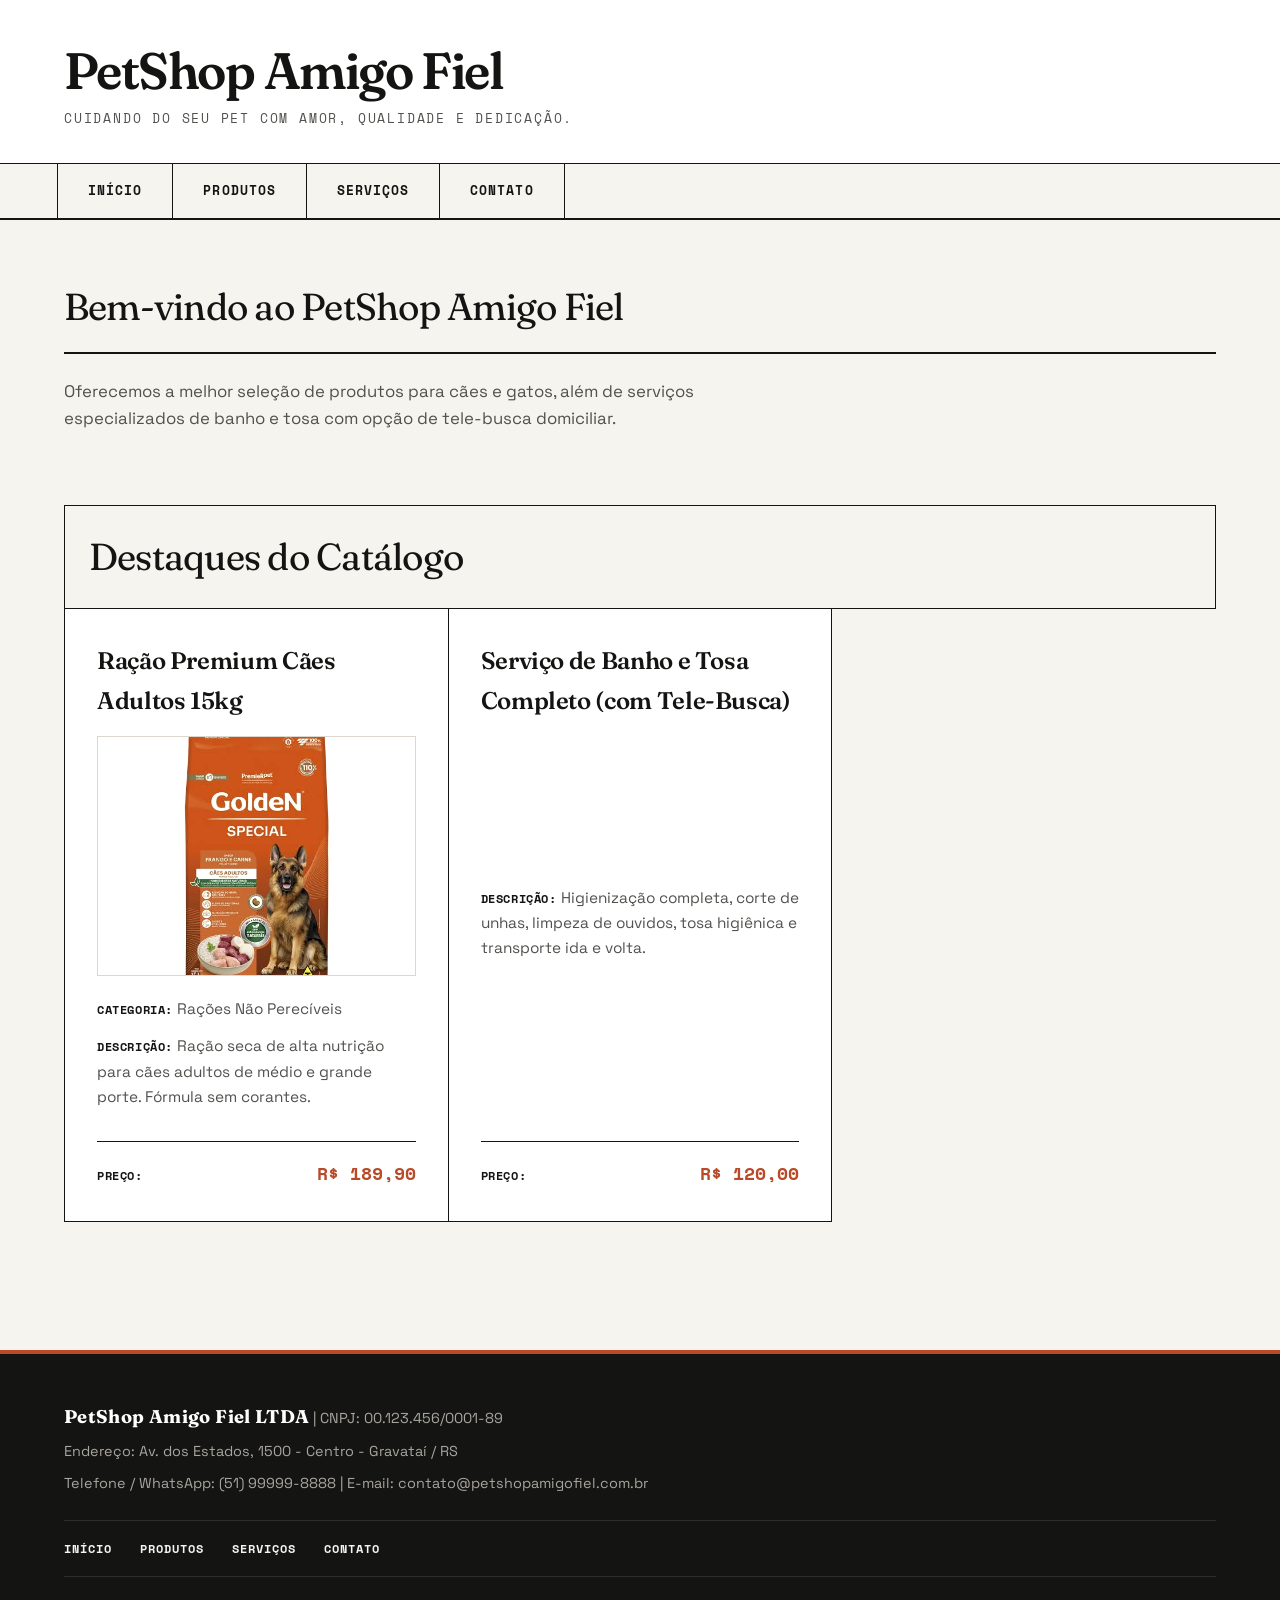
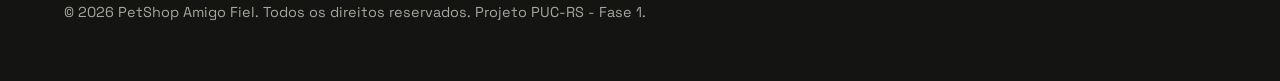
<file: index.html>
<!DOCTYPE html>
<html lang="pt-BR">
<head>
    <meta charset="UTF-8">
    <meta name="viewport" content="width=device-width, initial-scale=1.0">
    <title>PetShop Amigo Fiel - Página Inicial</title>
    <link rel="stylesheet" href="styles.css">
</head>
<body>

    <header>
        <h1>PetShop Amigo Fiel</h1>
        <p>Cuidando do seu pet com amor, qualidade e dedicação.</p>
        <hr>
        <nav>
            <ul>
                <li><a href="index.html">Início</a></li>
                <li><a href="produtos.html">Produtos</a></li>
                <li><a href="servicos.html">Serviços</a></li>
                <li><a href="contato.html">Contato</a></li>
            </ul>
        </nav>
        <hr>
    </header>

    
    <main>
        <section>
            <h2>Bem-vindo ao PetShop Amigo Fiel</h2>
            <p>Oferecemos a melhor seleção de produtos para cães e gatos, além de serviços especializados de banho e tosa com opção de tele-busca domiciliar.</p>
        </section>

        <section>
            <h2>Destaques do Catálogo</h2>
            <article>
                <h3>Ração Premium Cães Adultos 15kg</h3>
                <img src="imgs-site/Ração15kg.jpg" alt="Saco de ração secas para cães adultos 15kg" width="200">
                <p><strong>Categoria:</strong> Rações Não Perecíveis</p>
                <p><strong>Descrição:</strong> Ração seca de alta nutrição para cães adultos de médio e grande porte. Fórmula sem corantes.</p>
                <p><strong>Preço:</strong> R$ 189,90</p>
            </article>

            <article>
                <h3>Serviço de Banho e Tosa Completo (com Tele-Busca)</h3>
                <p><strong>Descrição:</strong> Higienização completa, corte de unhas, limpeza de ouvidos, tosa higiênica e transporte ida e volta.</p>
                <p><strong>Preço:</strong> R$ 120,00</p>
            </article>
        </section>
    </main>


    <footer>
        <hr>
        <p><strong>PetShop Amigo Fiel LTDA</strong> | CNPJ: 00.123.456/0001-89</p>
        <p>Endereço: Av. dos Estados, 1500 - Centro - Gravataí / RS</p>
        <p>Telefone / WhatsApp: (51) 99999-8888 | E-mail: contato@petshopamigofiel.com.br</p>
        <nav>
            <ul>
                <li><a href="index.html">Início</a></li>
                <li><a href="produtos.html">Produtos</a></li>
                <li><a href="servicos.html">Serviços</a></li>
                <li><a href="contato.html">Contato</a></li>
            </ul>
        </nav>
        <p>&copy; 2026 PetShop Amigo Fiel. Todos os direitos reservados. Projeto PUC-RS - Fase 1.</p>
    </footer>

</body>
</html>
</file>
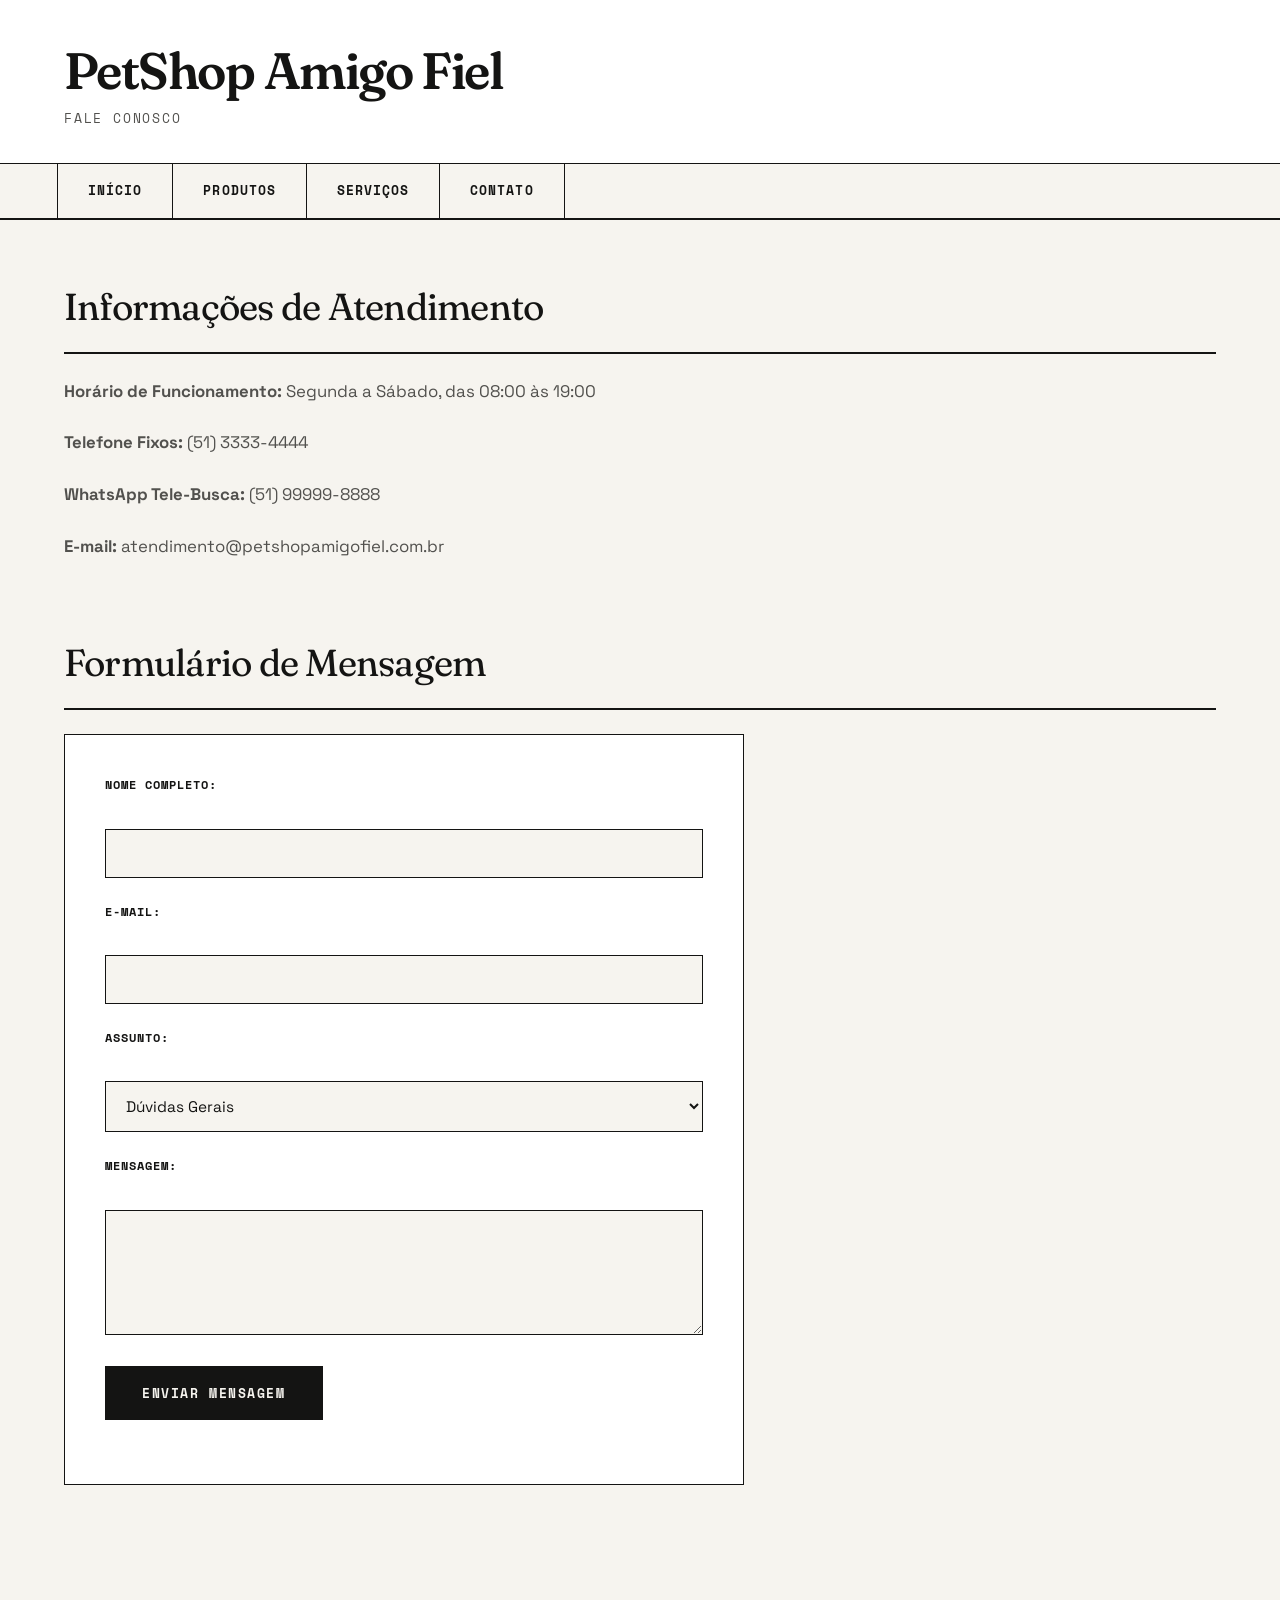
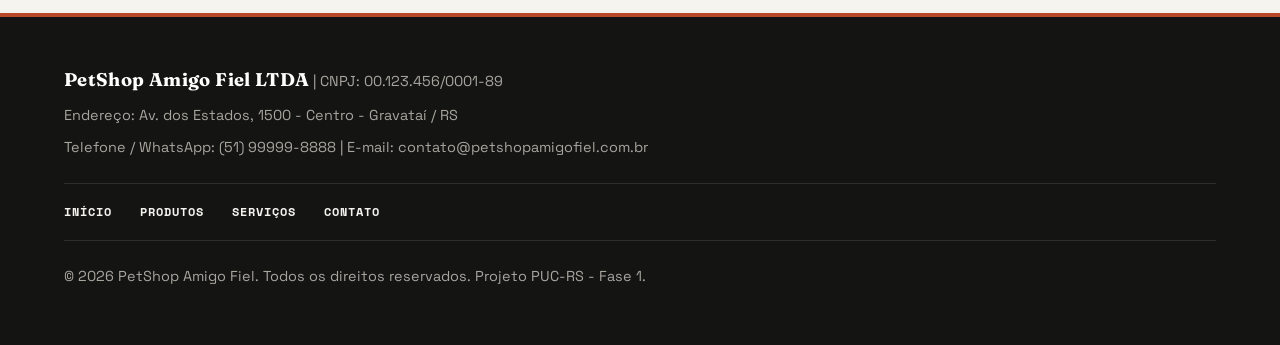
<file: contato.html>
<!DOCTYPE html>
<html lang="pt-BR">
<head>
    <meta charset="UTF-8">
    <meta name="viewport" content="width=device-width, initial-scale=1.0">
    <title>PetShop Amigo Fiel - Contato</title>
    <link rel="stylesheet" href="styles.css">
</head>
<body>

    <header>
        <h1>PetShop Amigo Fiel</h1>
        <p>Fale Conosco</p>
        <hr>
        <nav>
            <ul>
                <li><a href="index.html">Início</a></li>
                <li><a href="produtos.html">Produtos</a></li>
                <li><a href="servicos.html">Serviços</a></li>
                <li><a href="contato.html">Contato</a></li>
            </ul>
        </nav>
        <hr>
    </header>

    <main>
        <section>
            <h2>Informações de Atendimento</h2>
            <p><strong>Horário de Funcionamento:</strong> Segunda a Sábado, das 08:00 às 19:00</p>
            <p><strong>Telefone Fixos:</strong> (51) 3333-4444</p>
            <p><strong>WhatsApp Tele-Busca:</strong> (51) 99999-8888</p>
            <p><strong>E-mail:</strong> atendimento@petshopamigofiel.com.br</p>
        </section>

        <section>
            <h2>Formulário de Mensagem</h2>
            <form action="#" method="post">
                <p>
                    <label for="nome">Nome Completo:</label><br>
                    <input type="text" id="nome" name="nome" required>
                </p>
                <p>
                    <label for="email">E-mail:</label><br>
                    <input type="email" id="email" name="email" required>
                </p>
                <p>
                    <label for="assunto">Assunto:</label><br>
                    <select id="assunto" name="assunto">
                        <option value="duvida">Dúvidas Gerais</option>
                        <option value="agendamento">Agendamento de Serviços</option>
                        <option value="telebusca">Consulta Tele-Busca</option>
                        <option value="reclamacao">Sugestões / Reclamações</option>
                    </select>
                </p>
                <p>
                    <label for="mensagem">Mensagem:</label><br>
                    <textarea id="mensagem" name="mensagem" rows="5" cols="40" required></textarea>
                </p>
                <p>
                    <button type="submit">Enviar Mensagem</button>
                </p>
            </form>
        </section>
    </main>

    <footer>
        <hr>
        <p><strong>PetShop Amigo Fiel LTDA</strong> | CNPJ: 00.123.456/0001-89</p>
        <p>Endereço: Av. dos Estados, 1500 - Centro - Gravataí / RS</p>
        <p>Telefone / WhatsApp: (51) 99999-8888 | E-mail: contato@petshopamigofiel.com.br</p>
        <nav>
            <ul>
                <li><a href="index.html">Início</a></li>
                <li><a href="produtos.html">Produtos</a></li>
                <li><a href="servicos.html">Serviços</a></li>
                <li><a href="contato.html">Contato</a></li>
            </ul>
        </nav>
        <p>&copy; 2026 PetShop Amigo Fiel. Todos os direitos reservados. Projeto PUC-RS - Fase 1.</p>
    </footer>

</body>
</html>
</file>
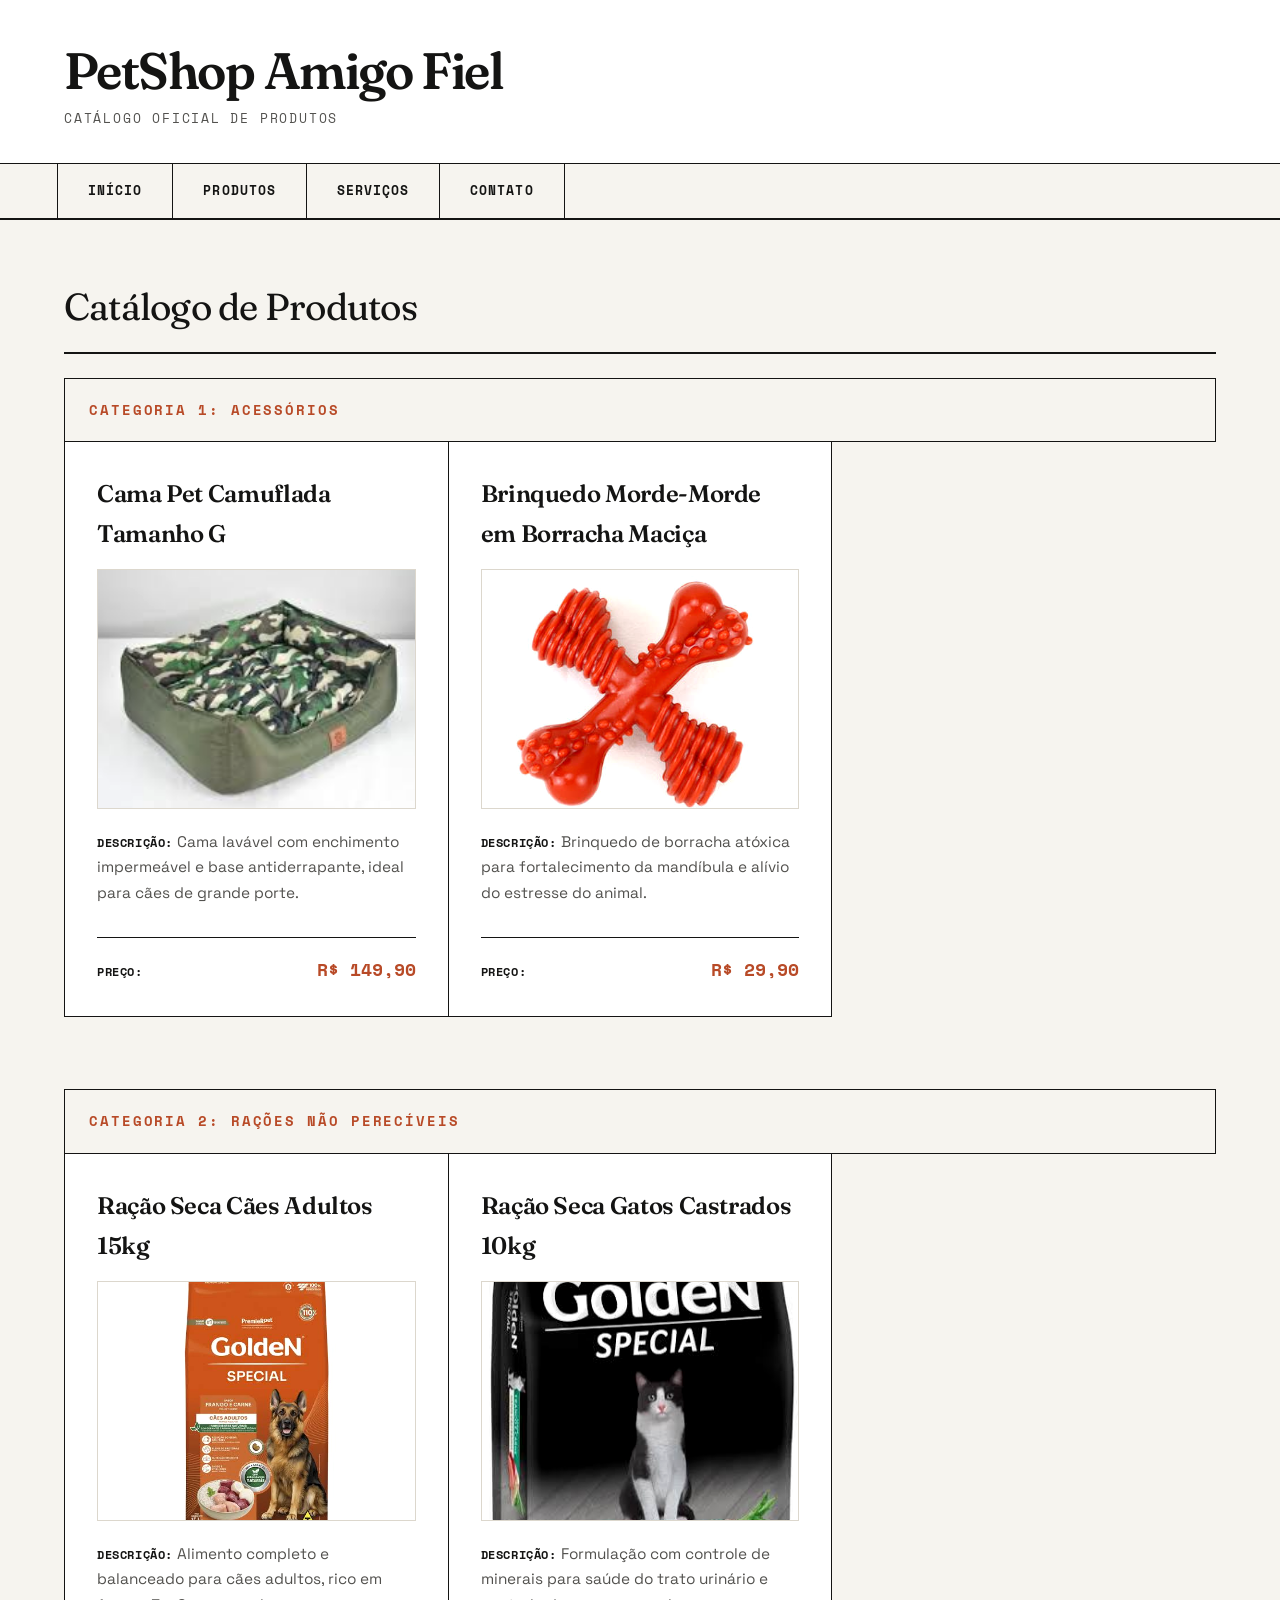
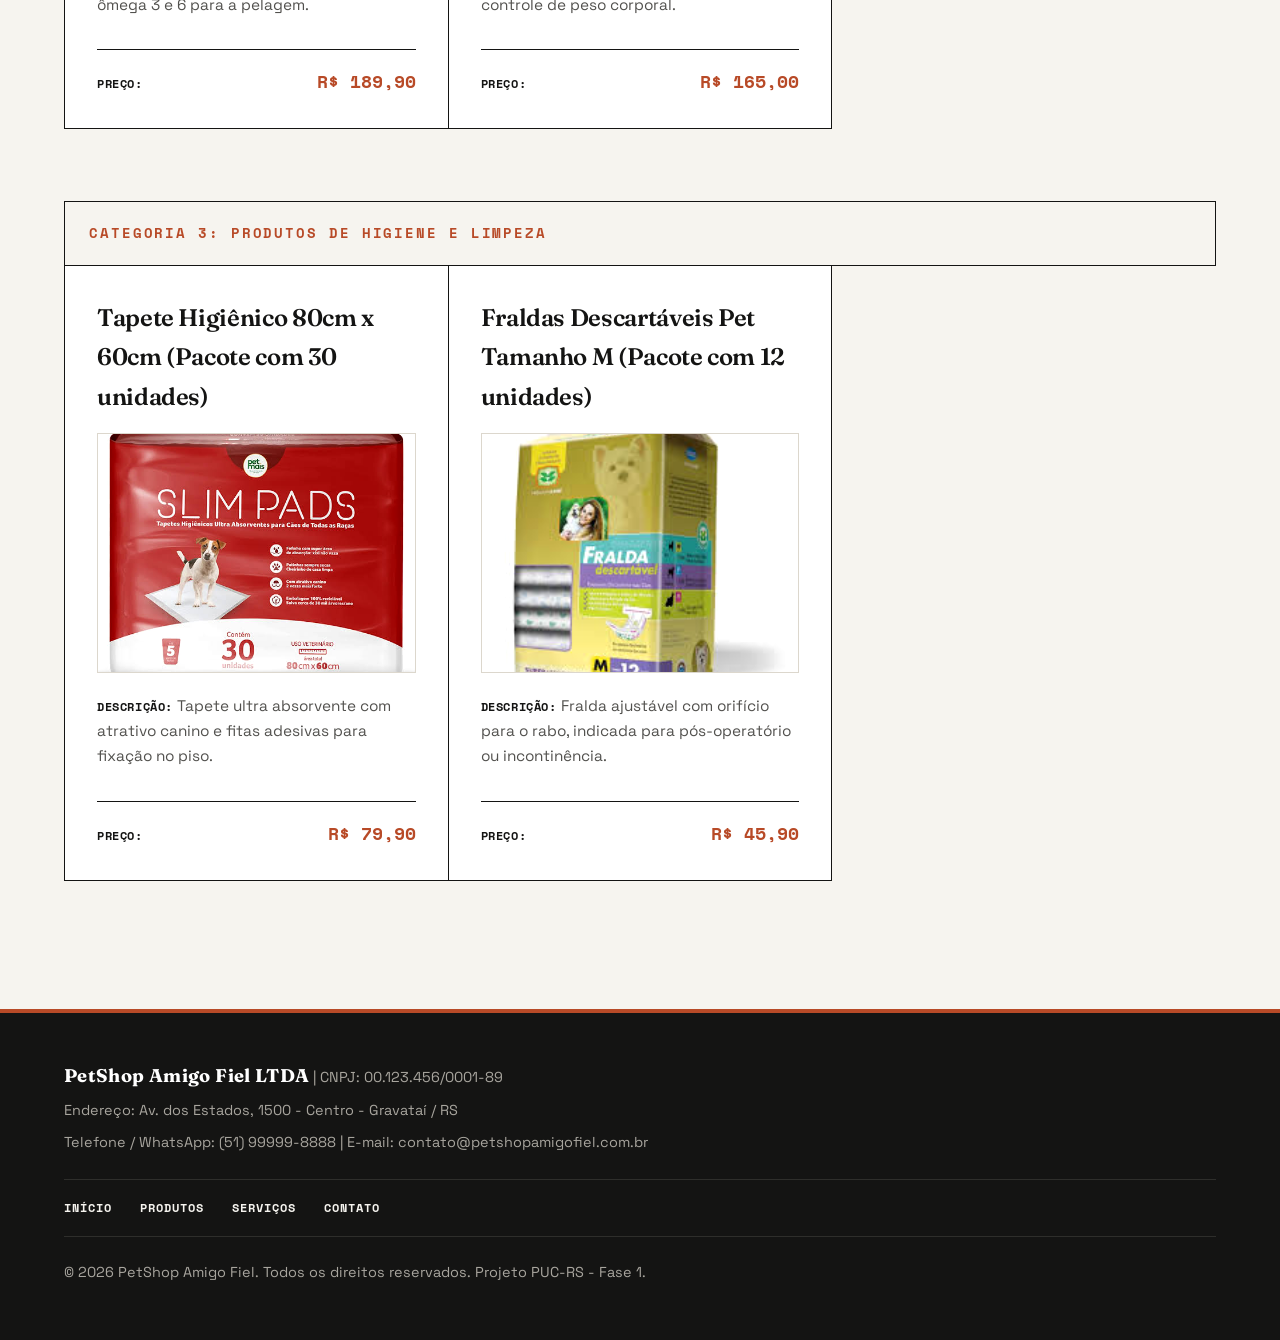
<file: produtos.html>
<!DOCTYPE html>
<html lang="pt-BR">
<head>
    <meta charset="UTF-8">
    <meta name="viewport" content="width=device-width, initial-scale=1.0">
    <title>PetShop Amigo Fiel - Catálogo de Produtos</title>
    <link rel="stylesheet" href="styles.css">
</head>
<body>

    <header>
        <h1>PetShop Amigo Fiel</h1>
        <p>Catálogo Oficial de Produtos</p>
        <hr>
        <nav>
            <ul>
                <li><a href="index.html">Início</a></li>
                <li><a href="produtos.html">Produtos</a></li>
                <li><a href="servicos.html">Serviços</a></li>
                <li><a href="contato.html">Contato</a></li>
            </ul>
        </nav>
        <hr>
    </header>

    <main>
        <h2>Catálogo de Produtos</h2>

    
        <section>
            <h3>Categoria 1: Acessórios</h3>

            <article>
                <h4>Cama Pet Camuflada Tamanho G</h4>
                <img src="imgs-site/CamaCamuflada.jpg" alt="Cama almofadada estampada para cães" width="200">
                <p><strong>Descrição:</strong> Cama lavável com enchimento impermeável e base antiderrapante, ideal para cães de grande porte.</p>
                <p><strong>Preço:</strong> R$ 149,90</p>
            </article>

            <article>
                <h4>Brinquedo Morde-Morde em Borracha Maciça</h4>
                <img src="imgs-site/BrinquedoMorder.jpg" alt="Brinquedo de borracha em formato de osso" width="200">
                <p><strong>Descrição:</strong> Brinquedo de borracha atóxica para fortalecimento da mandíbula e alívio do estresse do animal.</p>
                <p><strong>Preço:</strong> R$ 29,90</p>
            </article>
        </section>

     
        <section>
            <h3>Categoria 2: Rações Não Perecíveis</h3>

            <article>
                <h4>Ração Seca Cães Adultos 15kg</h4>
                <img src="imgs-site/Ração15kg.jpg" alt="Saco de ração secas para cães adultos 15kg" width="200">
                <p><strong>Descrição:</strong> Alimento completo e balanceado para cães adultos, rico em ômega 3 e 6 para a pelagem.</p>
                <p><strong>Preço:</strong> R$ 189,90</p>
            </article>

            <article>
                <h4>Ração Seca Gatos Castrados 10kg</h4>
                <img src="imgs-site/RaçãoCastradoGato10kg.jpg" alt="Saco de ração para gatos castrados 10kg" width="200">
                <p><strong>Descrição:</strong> Formulação com controle de minerais para saúde do trato urinário e controle de peso corporal.</p>
                <p><strong>Preço:</strong> R$ 165,00</p>
            </article>
        </section>

        <section>
            <h3>Categoria 3: Produtos de Higiene e Limpeza</h3>

            <article>
                <h4>Tapete Higiênico 80cm x 60cm (Pacote com 30 unidades)</h4>
                <img src="imgs-site/TapeteHigiênico30Un.jpg" alt="Pacote de tapete higiênico descartável" width="200">
                <p><strong>Descrição:</strong> Tapete ultra absorvente com atrativo canino e fitas adesivas para fixação no piso.</p>
                <p><strong>Preço:</strong> R$ 79,90</p>
            </article>

            <article>
                <h4>Fraldas Descartáveis Pet Tamanho M (Pacote com 12 unidades)</h4>
                <img src="imgs-site/FraldasDescTamanhoM12Un.jpg" alt="Pacote de fraldas descartáveis para pets" width="200">
                <p><strong>Descrição:</strong> Fralda ajustável com orifício para o rabo, indicada para pós-operatório ou incontinência.</p>
                <p><strong>Preço:</strong> R$ 45,90</p>
            </article>
        </section>
    </main>

    <footer>
        <hr>
        <p><strong>PetShop Amigo Fiel LTDA</strong> | CNPJ: 00.123.456/0001-89</p>
        <p>Endereço: Av. dos Estados, 1500 - Centro - Gravataí / RS</p>
        <p>Telefone / WhatsApp: (51) 99999-8888 | E-mail: contato@petshopamigofiel.com.br</p>
        <nav>
            <ul>
                <li><a href="index.html">Início</a></li>
                <li><a href="produtos.html">Produtos</a></li>
                <li><a href="servicos.html">Serviços</a></li>
                <li><a href="contato.html">Contato</a></li>
            </ul>
        </nav>
        <p>&copy; 2026 PetShop Amigo Fiel. Todos os direitos reservados. Projeto PUC-RS - Fase 1.</p>
    </footer>

</body>
</html>
</file>
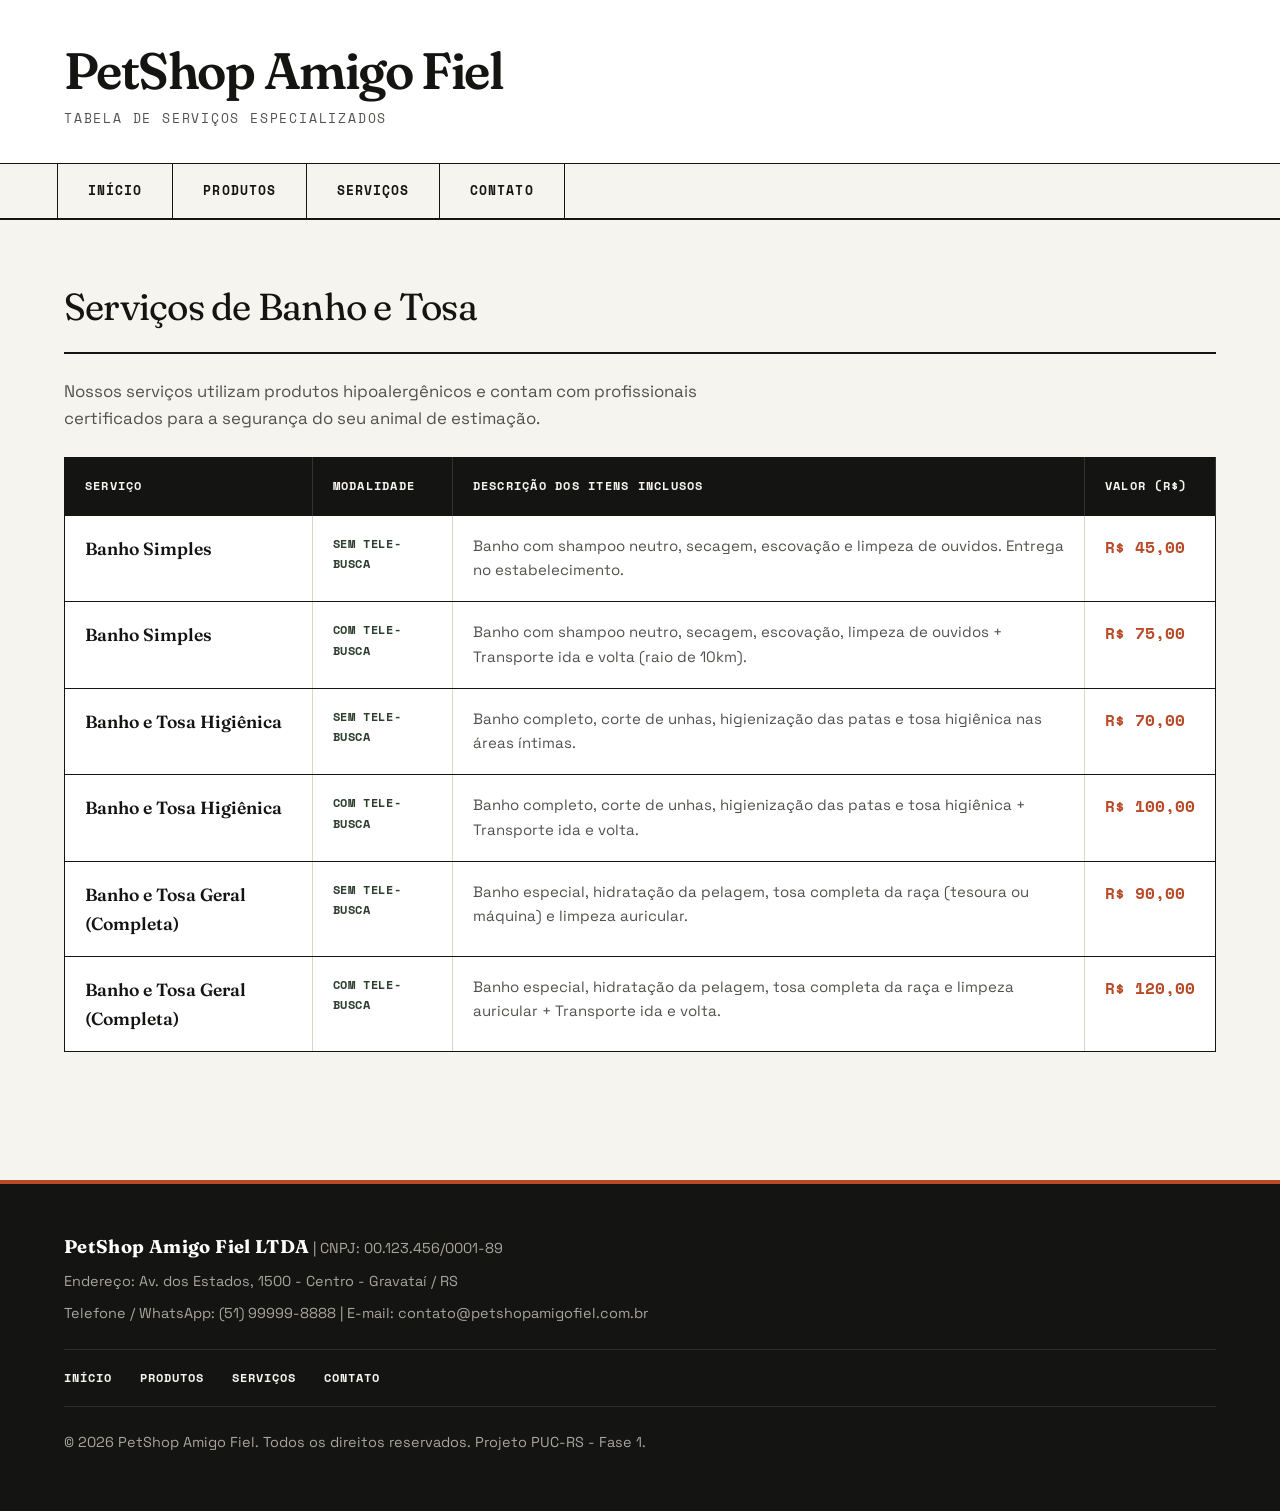
<file: servicos.html>
<!DOCTYPE html>
<html lang="pt-BR">
<head>
    <meta charset="UTF-8">
    <meta name="viewport" content="width=device-width, initial-scale=1.0">
    <title>PetShop Amigo Fiel - Serviços</title>
    <link rel="stylesheet" href="styles.css">
</head>
<body>

    <header>
        <h1>PetShop Amigo Fiel</h1>
        <p>Tabela de Serviços Especializados</p>
        <hr>
        <nav>
            <ul>
                <li><a href="index.html">Início</a></li>
                <li><a href="produtos.html">Produtos</a></li>
                <li><a href="servicos.html">Serviços</a></li>
                <li><a href="contato.html">Contato</a></li>
            </ul>
        </nav>
        <hr>
    </header>

    <main>
        <section>
            <h2>Serviços de Banho e Tosa</h2>
            <p>Nossos serviços utilizam produtos hipoalergênicos e contam com profissionais certificados para a segurança do seu animal de estimação.</p>

            <table border="1">
                <thead>
                    <tr>
                        <th>Serviço</th>
                        <th>Modalidade</th>
                        <th>Descrição dos Itens Inclusos</th>
                        <th>Valor (R$)</th>
                    </tr>
                </thead>
                <tbody>
                    <tr>
                        <td>Banho Simples</td>
                        <td>Sem Tele-Busca</td>
                        <td>Banho com shampoo neutro, secagem, escovação e limpeza de ouvidos. Entrega no estabelecimento.</td>
                        <td>R$ 45,00</td>
                    </tr>
                    <tr>
                        <td>Banho Simples</td>
                        <td>Com Tele-Busca</td>
                        <td>Banho com shampoo neutro, secagem, escovação, limpeza de ouvidos + Transporte ida e volta (raio de 10km).</td>
                        <td>R$ 75,00</td>
                    </tr>
                    <tr>
                        <td>Banho e Tosa Higiênica</td>
                        <td>Sem Tele-Busca</td>
                        <td>Banho completo, corte de unhas, higienização das patas e tosa higiênica nas áreas íntimas.</td>
                        <td>R$ 70,00</td>
                    </tr>
                    <tr>
                        <td>Banho e Tosa Higiênica</td>
                        <td>Com Tele-Busca</td>
                        <td>Banho completo, corte de unhas, higienização das patas e tosa higiênica + Transporte ida e volta.</td>
                        <td>R$ 100,00</td>
                    </tr>
                    <tr>
                        <td>Banho e Tosa Geral (Completa)</td>
                        <td>Sem Tele-Busca</td>
                        <td>Banho especial, hidratação da pelagem, tosa completa da raça (tesoura ou máquina) e limpeza auricular.</td>
                        <td>R$ 90,00</td>
                    </tr>
                    <tr>
                        <td>Banho e Tosa Geral (Completa)</td>
                        <td>Com Tele-Busca</td>
                        <td>Banho especial, hidratação da pelagem, tosa completa da raça e limpeza auricular + Transporte ida e volta.</td>
                        <td>R$ 120,00</td>
                    </tr>
                </tbody>
            </table>
        </section>
    </main>

    <footer>
        <hr>
        <p><strong>PetShop Amigo Fiel LTDA</strong> | CNPJ: 00.123.456/0001-89</p>
        <p>Endereço: Av. dos Estados, 1500 - Centro - Gravataí / RS</p>
        <p>Telefone / WhatsApp: (51) 99999-8888 | E-mail: contato@petshopamigofiel.com.br</p>
        <nav>
            <ul>
                <li><a href="index.html">Início</a></li>
                <li><a href="produtos.html">Produtos</a></li>
                <li><a href="servicos.html">Serviços</a></li>
                <li><a href="contato.html">Contato</a></li>
            </ul>
        </nav>
        <p>&copy; 2026 PetShop Amigo Fiel. Todos os direitos reservados. Projeto PUC-RS - Fase 1.</p>
    </footer>

</body>
</html>
</file>
<file: styles.css>
@import url('https://fonts.googleapis.com/css2?family=Fraunces:opsz,wght@9..144,400;9..144,600&family=Space+Grotesk:wght@400;500;700&family=Space+Mono:wght@400;700&display=swap');

:root {
    --bg-papel: #F6F4EF;
    --bg-superficie: #FFFFFF;
    --ink-primario: #141413;
    --ink-secundario: #52514E;
    --accent-terracota: #B84A27;
    --accent-oliva: #2C3E2D;
    --borda-solida: #141413;
    --borda-sutil: #D8D4CA;
}

*, *::before, *::after {
    margin: 0;
    padding: 0;
    box-sizing: border-box;
    border-radius: 0 !important;
}

body {
    background-color: var(--bg-papel);
    color: var(--ink-primario);
    font-family: 'Space Grotesk', sans-serif;
    font-size: 15px;
    line-height: 1.65;
    display: flex;
    flex-direction: column;
    min-height: 100vh;
    -webkit-font-smoothing: antialiased;
}

hr {
    display: none;
}

header {
    background-color: var(--bg-superficie);
    border-bottom: 2px solid var(--borda-solida);
    padding: 44px 5% 0;
}

header h1 {
    font-family: 'Fraunces', Georgia, serif;
    font-variation-settings: "SOFT" 50, "WONK" 1;
    font-size: 3.2rem;
    font-weight: 600;
    letter-spacing: -0.03em;
    line-height: 1.05;
    color: var(--ink-primario);
    margin-bottom: 10px;
}

header p {
    font-family: 'Space Mono', monospace;
    font-size: 0.8rem;
    text-transform: uppercase;
    letter-spacing: 0.14em;
    color: var(--ink-secundario);
    margin-bottom: 34px;
}

header nav {
    border-top: 1px solid var(--borda-solida);
    margin: 0 -5.6%;
    padding: 0 5%;
    background-color: var(--bg-papel);
}

header nav ul {
    list-style: none;
    display: flex;
    flex-wrap: wrap;
}

header nav li {
    border-right: 1px solid var(--borda-solida);
}

header nav li:first-child {
    border-left: 1px solid var(--borda-solida);
}

header nav a {
    display: block;
    padding: 16px 30px;
    color: var(--ink-primario);
    text-decoration: none;
    font-family: 'Space Mono', monospace;
    font-size: 0.82rem;
    font-weight: 700;
    text-transform: uppercase;
    letter-spacing: 0.08em;
    transition: background-color 0.2s ease, color 0.2s ease;
}

header nav a:hover {
    background-color: var(--ink-primario);
    color: var(--bg-papel);
}

main {
    flex: 1;
    width: 90%;
    max-width: 1200px;
    margin: 56px auto;
}

section {
    margin-bottom: 72px;
}

main h2 {
    font-family: 'Fraunces', Georgia, serif;
    font-variation-settings: "SOFT" 40, "WONK" 1;
    font-size: 2.35rem;
    font-weight: 400;
    letter-spacing: -0.02em;
    color: var(--ink-primario);
    margin-bottom: 24px;
    padding-bottom: 14px;
    border-bottom: 2px solid var(--borda-solida);
    display: block;
}

section > p {
    max-width: 720px;
    color: var(--ink-secundario);
    font-size: 1.05rem;
    margin-bottom: 24px;
}

section h3 {
    font-family: 'Space Mono', monospace;
    font-size: 0.85rem;
    text-transform: uppercase;
    letter-spacing: 0.14em;
    color: var(--accent-terracota);
    font-weight: 700;
    margin-bottom: 20px;
    display: flex;
    align-items: center;
    gap: 14px;
}

section h3::after {
    content: "";
    flex: 1;
    height: 1px;
    background-color: var(--borda-sutil);
}

section:has(article) {
    display: grid;
    grid-template-columns: repeat(auto-fit, minmax(340px, 1fr));
    gap: 0;
    border-top: 1px solid var(--borda-solida);
    border-left: 1px solid var(--borda-solida);
}

section:has(article) > h2,
section:has(article) > h3 {
    grid-column: 1 / -1;
    background-color: var(--bg-papel);
    padding: 20px 24px;
    margin: 0;
    border-right: 1px solid var(--borda-solida);
    border-bottom: 1px solid var(--borda-solida);
}

section:has(article) > h3::after {
    display: none;
}

article {
    background-color: var(--bg-superficie);
    border-right: 1px solid var(--borda-solida);
    border-bottom: 1px solid var(--borda-solida);
    padding: 32px;
    display: flex;
    flex-direction: column;
    justify-content: space-between;
    transition: background-color 0.25s ease;
}

article:hover {
    background-color: #FAF9F6;
}

article h3, article h4 {
    font-family: 'Fraunces', Georgia, serif;
    font-size: 1.5rem;
    font-weight: 600;
    letter-spacing: -0.015em;
    color: var(--ink-primario);
    text-transform: none;
    margin: 0 0 16px 0;
}

article h3::after, article h4::after {
    display: none;
}

article img {
    width: 100%;
    height: 240px;
    object-fit: cover;
    border: 1px solid var(--borda-sutil);
    margin-bottom: 20px;
    filter: contrast(1.04);
    transition: filter 0.3s ease;
}

article:hover img {
    filter: contrast(1.1);
}

article p {
    font-size: 0.96rem;
    color: var(--ink-secundario);
    margin-bottom: 12px;
}

article p strong {
    font-family: 'Space Mono', monospace;
    color: var(--ink-primario);
    font-weight: 700;
    text-transform: uppercase;
    font-size: 0.75rem;
    letter-spacing: 0.05em;
}

article p:last-child {
    margin-top: 20px;
    margin-bottom: 0;
    padding-top: 16px;
    border-top: 1px solid var(--borda-solida);
    font-family: 'Space Mono', monospace;
    font-size: 1.15rem;
    font-weight: 700;
    color: var(--accent-terracota);
    display: flex;
    justify-content: space-between;
    align-items: baseline;
}

table {
    width: 100%;
    border-collapse: collapse;
    background-color: var(--bg-superficie);
    border: 1px solid var(--borda-solida);
    margin-top: 24px;
}

thead {
    background-color: var(--ink-primario);
    color: var(--bg-papel);
}

th {
    padding: 18px 20px;
    text-align: left;
    font-family: 'Space Mono', monospace;
    font-size: 0.78rem;
    font-weight: 700;
    text-transform: uppercase;
    letter-spacing: 0.1em;
    border-right: 1px solid #333330;
}

td {
    padding: 18px 20px;
    border-bottom: 1px solid var(--borda-solida);
    border-right: 1px solid var(--borda-sutil);
    color: var(--ink-secundario);
    vertical-align: top;
}

td:first-child {
    font-family: 'Fraunces', Georgia, serif;
    font-size: 1.1rem;
    font-weight: 600;
    color: var(--ink-primario);
}

td:nth-child(2) {
    font-family: 'Space Mono', monospace;
    font-size: 0.78rem;
    text-transform: uppercase;
    letter-spacing: 0.05em;
    font-weight: 700;
    color: var(--accent-oliva);
}

td:last-child {
    font-family: 'Space Mono', monospace;
    font-weight: 700;
    font-size: 1rem;
    color: var(--accent-terracota);
    white-space: nowrap;
    border-right: none;
}

tbody tr:hover {
    background-color: var(--bg-papel);
}

form {
    background-color: var(--bg-superficie);
    border: 1px solid var(--borda-solida);
    padding: 40px;
    max-width: 680px;
}

form p {
    margin-bottom: 24px;
}

label {
    display: block;
    font-family: 'Space Mono', monospace;
    font-size: 0.78rem;
    font-weight: 700;
    text-transform: uppercase;
    letter-spacing: 0.08em;
    color: var(--ink-primario);
    margin-bottom: 8px;
}

input[type="text"],
input[type="email"],
select,
textarea {
    width: 100%;
    padding: 14px 16px;
    background-color: var(--bg-papel);
    border: 1px solid var(--borda-solida);
    color: var(--ink-primario);
    font-family: 'Space Grotesk', sans-serif;
    font-size: 0.96rem;
    transition: background-color 0.2s ease, border-color 0.2s ease;
}

input:focus, select:focus, textarea:focus {
    outline: none;
    background-color: var(--bg-superficie);
    border-color: var(--accent-terracota);
    box-shadow: inset 4px 0 0 var(--accent-terracota);
}

button[type="submit"] {
    background-color: var(--ink-primario);
    color: var(--bg-papel);
    border: 1px solid var(--ink-primario);
    padding: 16px 36px;
    font-family: 'Space Mono', monospace;
    font-size: 0.82rem;
    font-weight: 700;
    text-transform: uppercase;
    letter-spacing: 0.12em;
    cursor: pointer;
    transition: background-color 0.2s ease, color 0.2s ease;
}

button[type="submit"]:hover {
    background-color: var(--accent-terracota);
    border-color: var(--accent-terracota);
    color: var(--bg-superficie);
}

footer {
    background-color: var(--ink-primario);
    color: #A8A59E;
    padding: 48px 5%;
    margin-top: auto;
    border-top: 4px solid var(--accent-terracota);
    font-size: 0.9rem;
}

footer p {
    margin-bottom: 8px;
}

footer strong {
    font-family: 'Fraunces', Georgia, serif;
    font-size: 1.15rem;
    color: var(--bg-superficie);
    letter-spacing: 0.02em;
}

footer nav {
    margin: 24px 0;
    padding: 16px 0;
    border-top: 1px solid #2E2E2B;
    border-bottom: 1px solid #2E2E2B;
}

footer nav ul {
    list-style: none;
    display: flex;
    flex-wrap: wrap;
    gap: 28px;
}

footer nav a {
    font-family: 'Space Mono', monospace;
    color: var(--bg-papel);
    text-decoration: none;
    text-transform: uppercase;
    font-size: 0.78rem;
    font-weight: 700;
    letter-spacing: 0.08em;
}

footer nav a:hover {
    color: var(--accent-terracota);
}

@media (max-width: 768px) {
    header h1 {
        font-size: 2.2rem;
    }

    header nav ul {
        flex-direction: column;
    }

    header nav li {
        border-right: none;
        border-left: none;
        border-bottom: 1px solid var(--borda-solida);
    }

    section:has(article) {
        grid-template-columns: 1fr;
    }

    table, thead, tbody, th, td, tr {
        display: block;
    }

    thead {
        display: none;
    }

    tr {
        border-bottom: 2px solid var(--borda-solida);
        padding: 12px 0;
    }

    td {
        border: none;
        padding: 8px 16px;
    }
}
</file>
